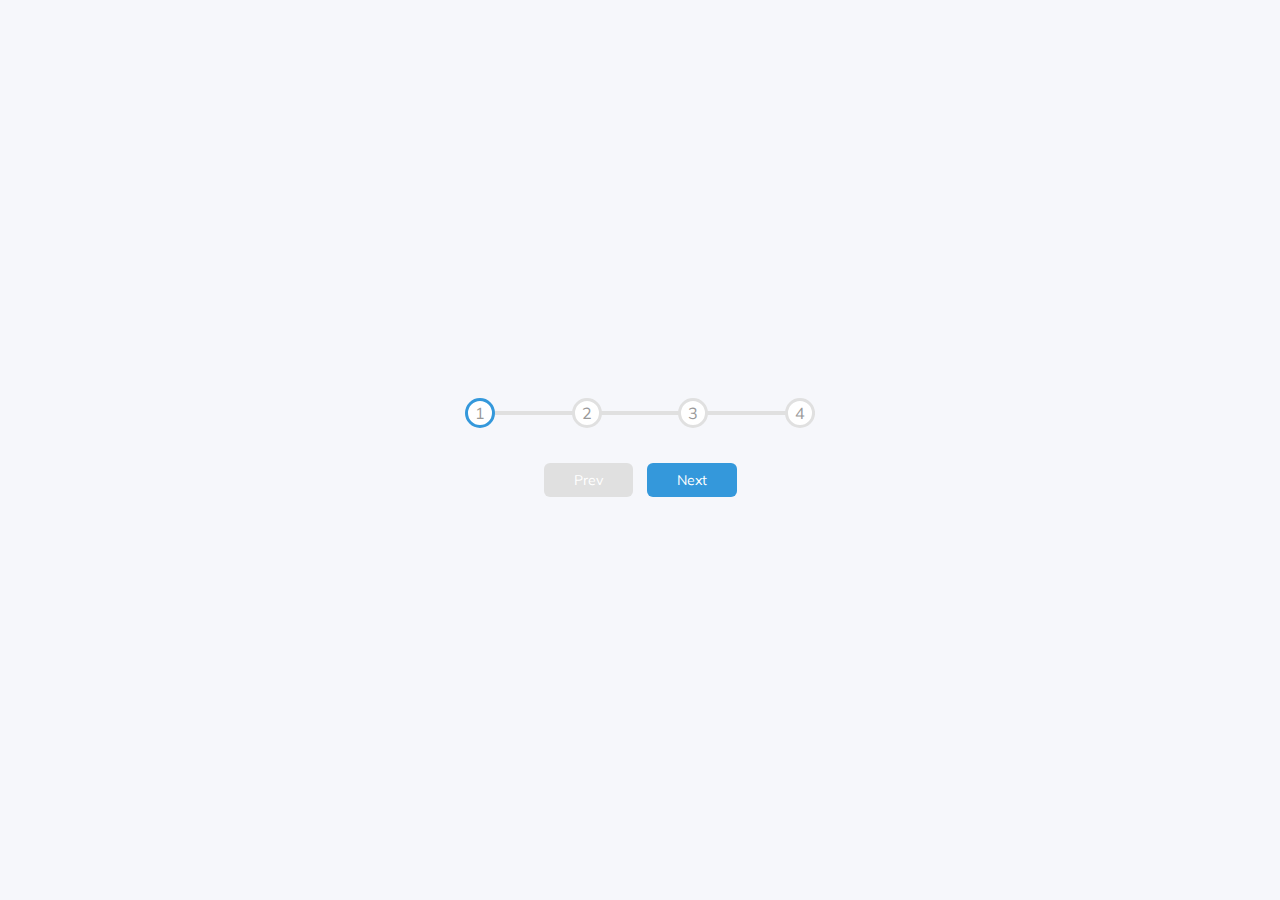
<file: web/progress-steps/index.html>
<!DOCTYPE html>
<html lang="en">
<head>
    <meta charset="UTF-8" />
    <meta name="viewport" content="width=device-width, initial-scale=1.0" />
    <link rel="stylesheet" href="style.css" />
    <title>Progress Steps</title>
</head>
<body>
    <div class="container">
        <div class="progress-container">
            <div class="progress" id="progress"></div>
            <div class="circle active">1</div>
            <div class="circle">2</div>
            <div class="circle">3</div>
            <div class="circle">4</div>
        </div>

        <button class="btn" id="prev" disabled>Prev</button>
        <button class="btn" id="next">Next</button>
    </div>
    <script src="script.js"></script>
</body>
</html>
</file>
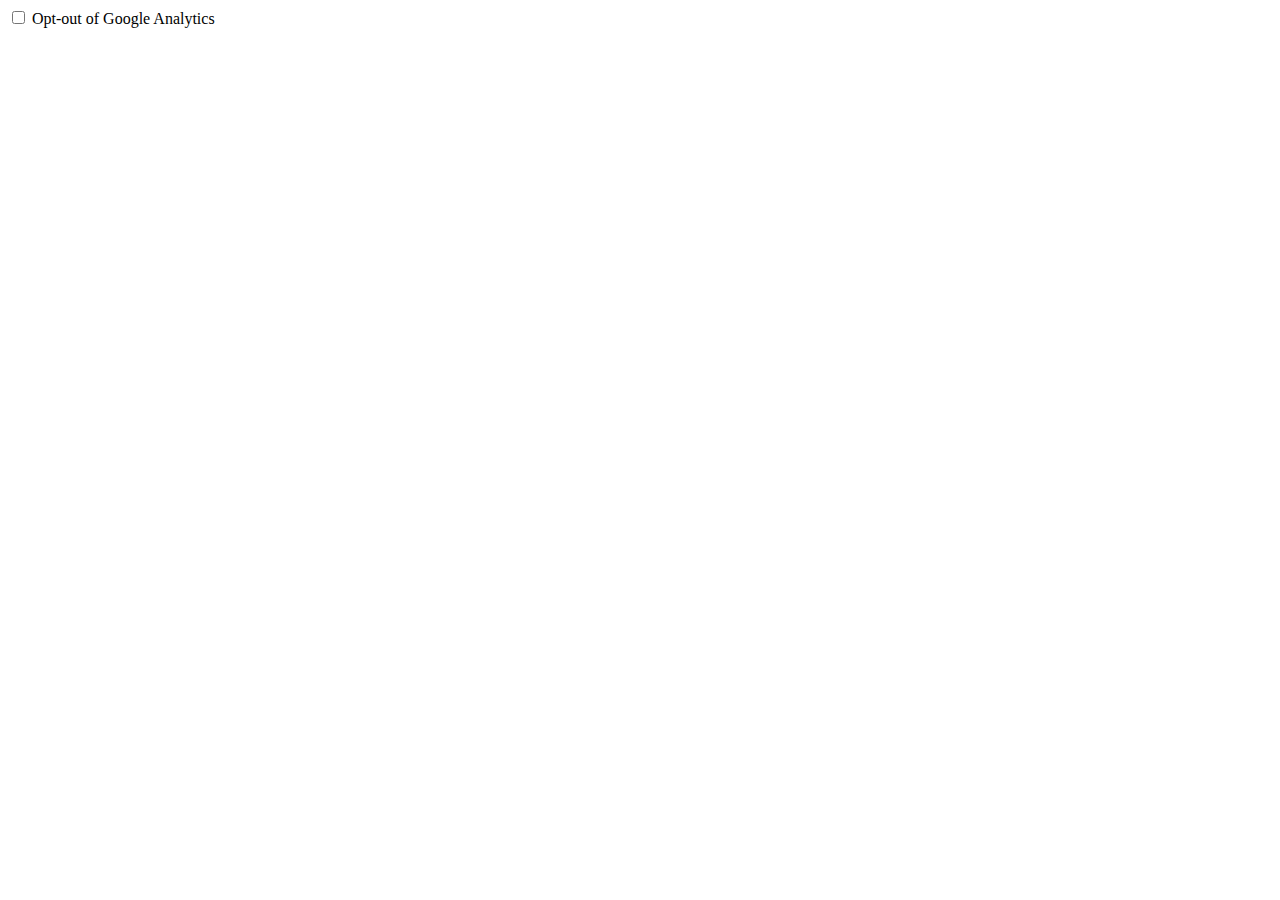
<file: web/picture-in-picture-chrome-extension/src/options.html>
<!DOCTYPE html>
<html>
<head>
</head>
<body>
  <label>
    <input type="checkbox" id="optOutAnalytics">
    <span>Opt-out of Google Analytics</span>
  </label>
  <script src="options.js"></script>
</body>
</html>
</file>
<file: web/progress-steps/style.css>
@import url('https://fonts.googleapis.com/css?family=Muli&display=swap');

:root {
  --line-border-fill: #3498db;
  --line-border-empty: #e0e0e0;
}

* {
  box-sizing: border-box;
}

body {
  background-color: #f6f7fb;
  font-family: 'Muli', sans-serif;
  display: flex;
  align-items: center;
  justify-content: center;
  height: 100vh;
  overflow: hidden;
  margin: 0;
}

.container {
  text-align: center;
}

.progress-container {
  display: flex;
  justify-content: space-between;
  position: relative;
  margin-bottom: 30px;
  max-width: 100%;
  width: 350px;
}

.progress-container::before {
  content: '';
  background-color: var(--line-border-empty);
  position: absolute;
  top: 50%;
  left: 0;
  transform: translateY(-50%);
  height: 4px;
  width: 100%;
  z-index: -1;
}

.progress {
  background-color: var(--line-border-fill);
  position: absolute;
  top: 50%;
  left: 0;
  transform: translateY(-50%);
  height: 4px;
  width: 0%;
  z-index: -1;
  transition: 0.4s ease;
}

.circle {
  background-color: #fff;
  color: #999;
  border-radius: 50%;
  height: 30px;
  width: 30px;
  display: flex;
  align-items: center;
  justify-content: center;
  border: 3px solid var(--line-border-empty);
  transition: 0.4s ease;
}

.circle.active {
  border-color: var(--line-border-fill);
}

.btn {
  background-color: var(--line-border-fill);
  color: #fff;
  border: 0;
  border-radius: 6px;
  cursor: pointer;
  font-family: inherit;
  padding: 8px 30px;
  margin: 5px;
  font-size: 14px;
}

.btn:active {
  transform: scale(0.98);
}

.btn:focus {
  outline: 0;
}

.btn:disabled {
  background-color: var(--line-border-empty);
  cursor: not-allowed;
}
</file>
